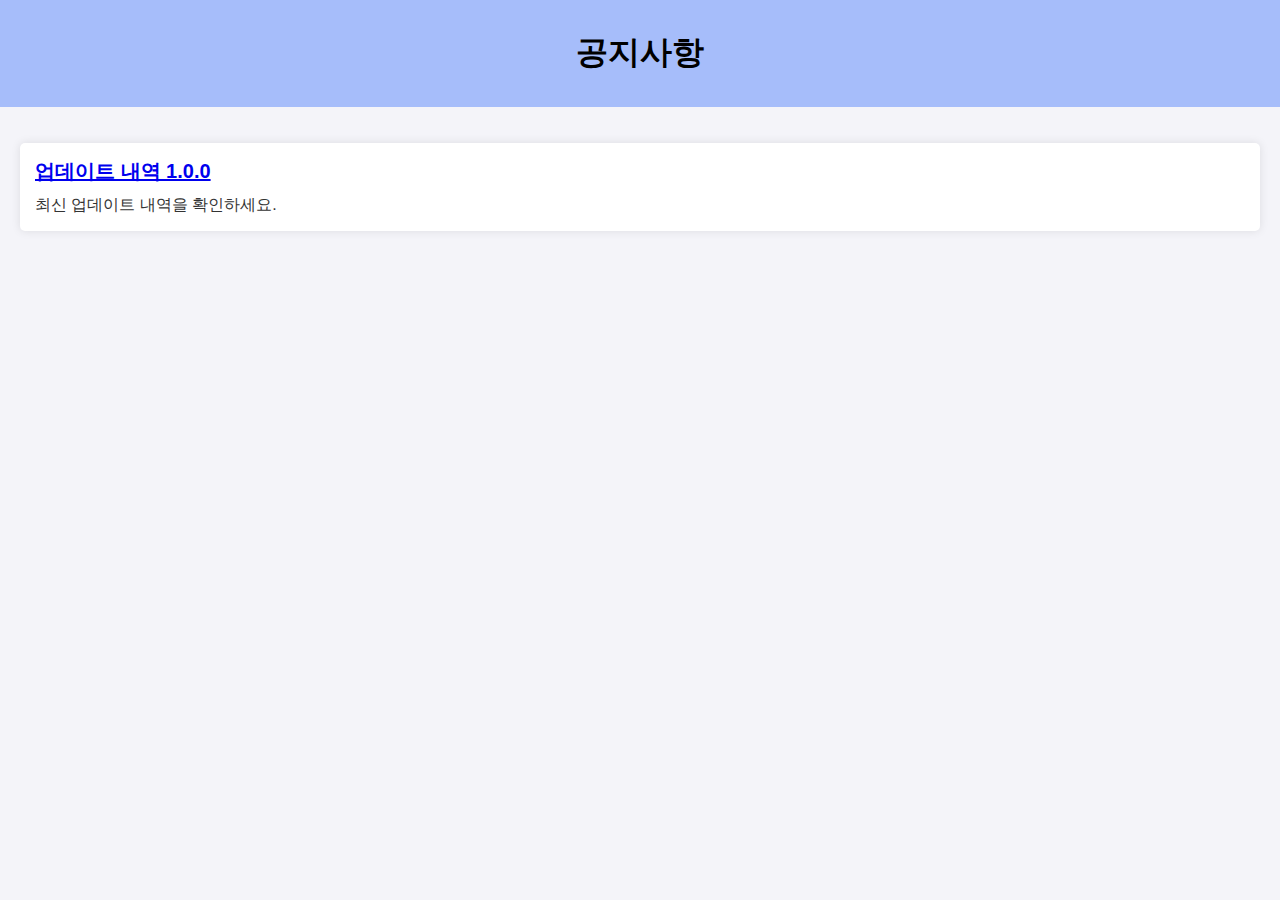
<file: index.html>
<!DOCTYPE html>
<html lang="ko">
<head>
    <meta charset="UTF-8">
    <meta name="viewport" content="width=device-width, initial-scale=1.0">
    <title>공지사항</title>
    <link rel="stylesheet" href="styles.css"> <!-- 외부 CSS 파일 링크 -->
</head>
<body>
    <header>
        <h1>공지사항</h1>
    </header>
    <main>
        <ul class="notice-list">
            <li class="notice-item">
                <a href="detail100.html"><h2>업데이트 내역 1.0.0</h2></a>
                <p>최신 업데이트 내역을 확인하세요.</p>
            </li>
            <!-- <li class="notice-item">
                <a href="detail.html?id=2"><h2>업데이트 내역 1.1.0</h2></a>
            </li>
            <li class="notice-item">
                <a href="detail.html?id=3"><h2>업데이트 내역 v3</h2></a>
            </li> -->
        </ul>
    </main>
</body>
</html>
</file>
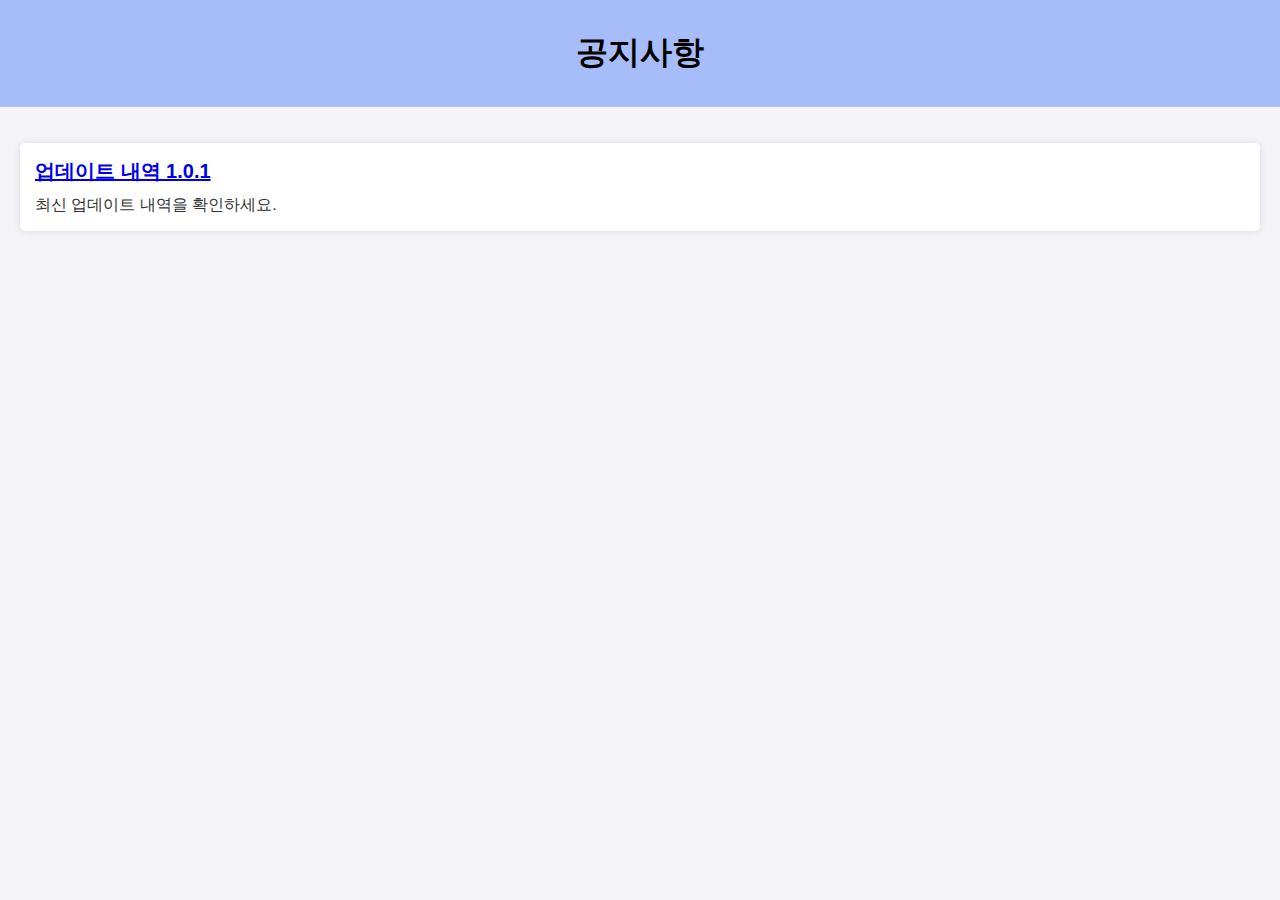
<file: android.html>
<!DOCTYPE html>
<html lang="ko">
<head>
    <meta charset="UTF-8">
    <meta name="viewport" content="width=device-width, initial-scale=1.0">
    <title>공지사항</title>
    <link rel="stylesheet" href="styles.css"> <!-- 외부 CSS 파일 링크 -->
</head>
<body>
    <header>
        <h1>공지사항</h1>
    </header>
    <main>
        <ul class="notice-list">
            <li class="notice-item">
                <a href="androidNotice/detail101.html"><h2>업데이트 내역 1.0.1</h2></a>
                <p>최신 업데이트 내역을 확인하세요.</p>
            </li>
            <!-- <li class="notice-item">
                <a href="detail.html?id=2"><h2>업데이트 내역 1.1.0</h2></a>
            </li>
            <li class="notice-item">
                <a href="detail.html?id=3"><h2>업데이트 내역 v3</h2></a>
            </li> -->
        </ul>
    </main>
</body>
</html>
</file>
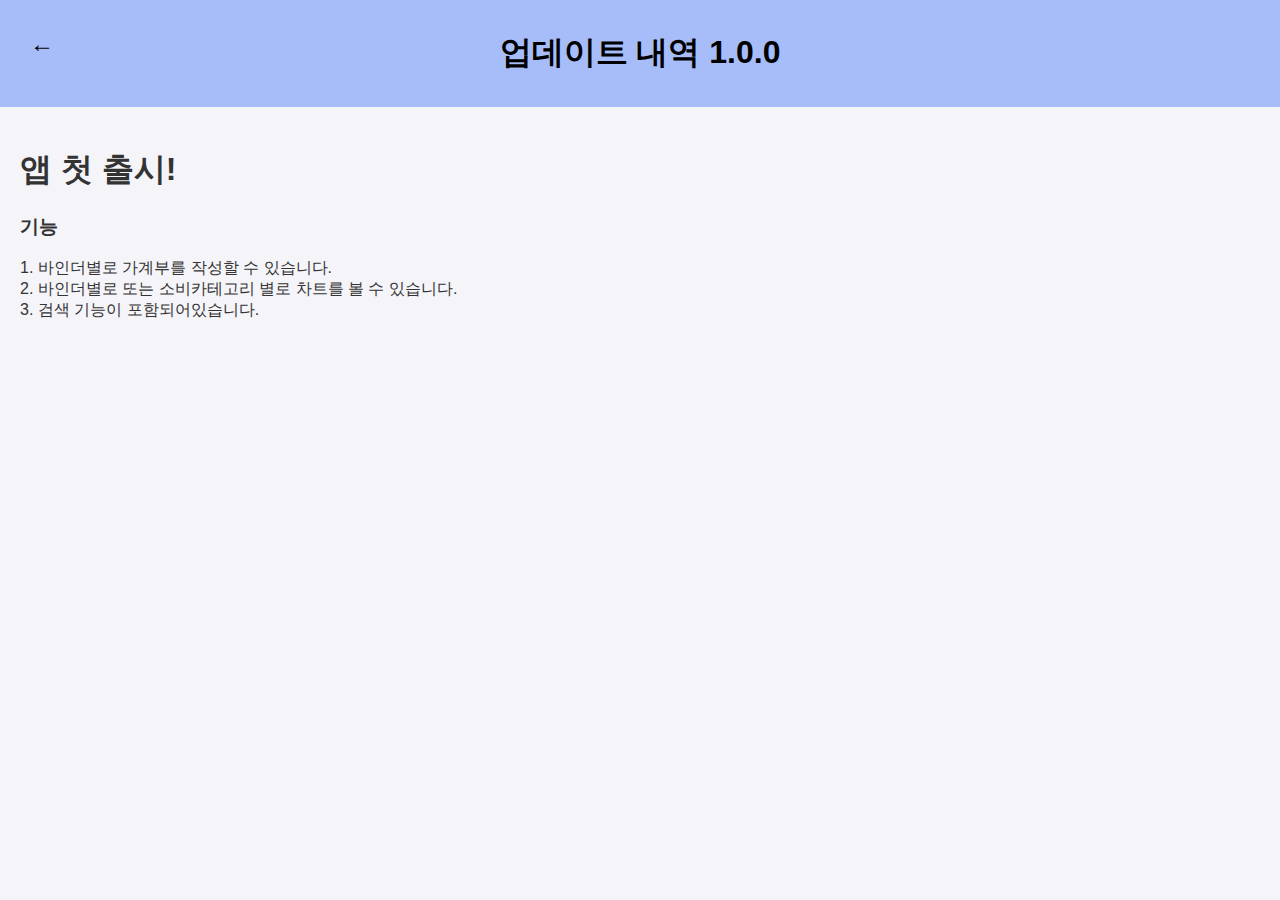
<file: detail100.html>
<!DOCTYPE html>
<html lang="ko">
<head>
    <meta charset="UTF-8">
    <meta name="viewport" content="width=device-width, initial-scale=1.0">
    <title>상세 페이지</title>
    <link rel="stylesheet" href="styles.css"> <!-- 외부 CSS 파일 링크 -->
    <style>
        /* 스타일 시트에 추가된 스타일 */
        .back-button {
            position: absolute;
            top: 20px;
            left: 20px;
            background-color: transparent; /* 투명 배경 */
            color: black; /* 기본 아이콘 색상 */
            padding: 10px;
            border: none;
            font-size: 24px; /* 아이콘 크기 */
            cursor: pointer;
            outline: none;
            transition: color 0.3s; /* 색상 변화에 부드러운 전환 효과 추가 */
        }
        .back-button:hover {
            color: #388E3C; /* 호버 시 색상 */
        }
    </style>
    <script>
        // 페이지 로드 시 실행될 함수
        window.onload = function() {
            // id에 따라 적절한 내용 표시
            var titleElement = document.querySelector('h1');
            var contentElement = document.querySelector('article p');
            titleElement.textContent = '업데이트 내역 1.0.0';
            contentElement.innerHTML = '<h1> 앱 첫 출시!</h1><h3> 기능</h3>1. 바인더별로 가계부를 작성할 수 있습니다.<br>2. 바인더별로 또는 소비카테고리 별로 차트를 볼 수 있습니다.<br>3. 검색 기능이 포함되어있습니다.';

            // 뒤로가기 버튼 클릭 시 이벤트 처리
            var backButton = document.getElementById('backButton');
            backButton.addEventListener('click', function() {
                history.back(); // 브라우저의 이전 페이지로 이동
            });
        };
    </script>
</head>
<body>
    <header>
        <h1>상세 페이지</h1>
        <button id="backButton" class="back-button">&#8592;</button> <!-- 왼쪽 화살표 아이콘 -->
    </header>
    <main>
        <article>
            <h2></h2>
            <p></p>
        </article>
    </main>
</body>
</html>
</file>
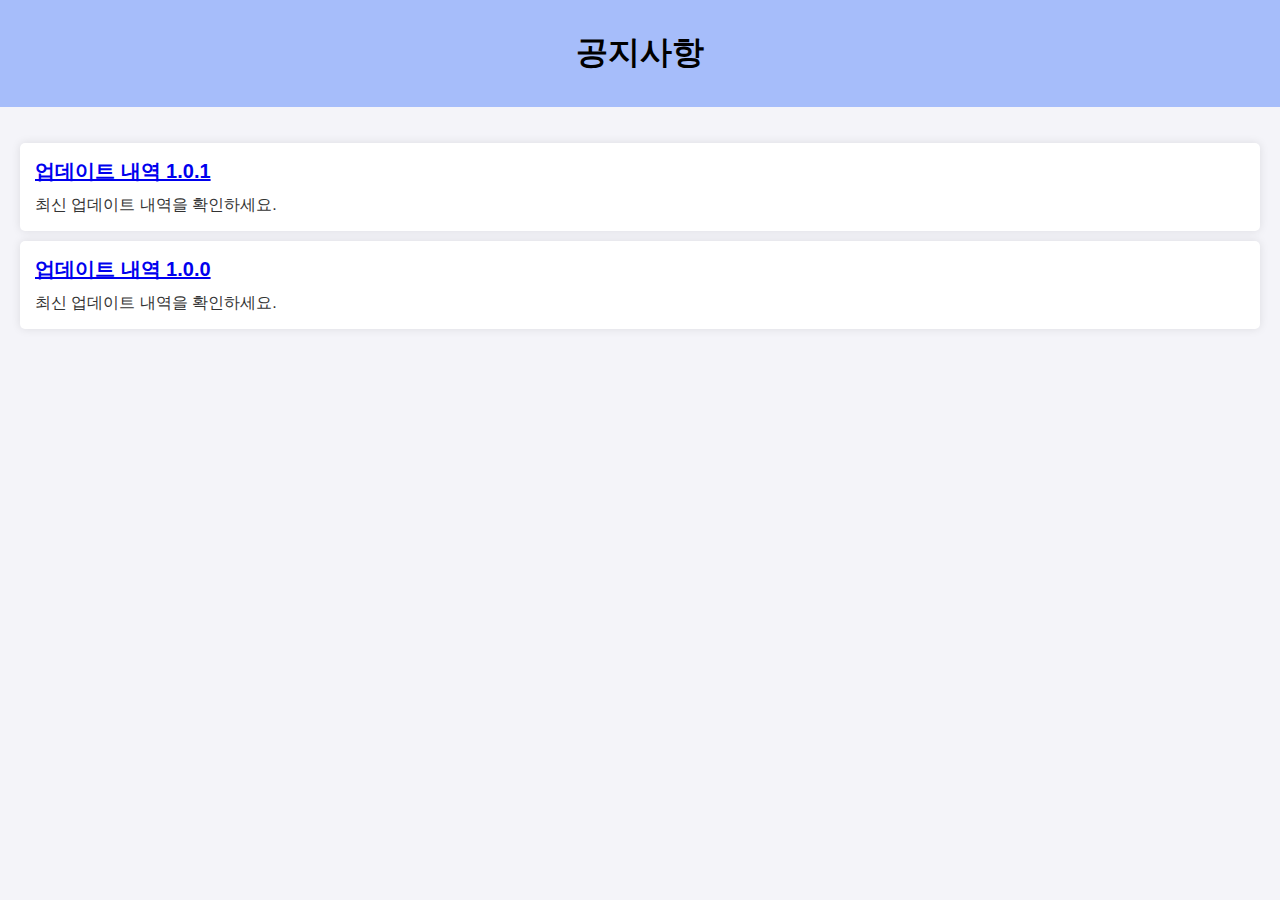
<file: ios.html>
<!DOCTYPE html>
<html lang="ko">
<head>
    <meta charset="UTF-8">
    <meta name="viewport" content="width=device-width, initial-scale=1.0">
    <title>공지사항</title>
    <link rel="stylesheet" href="styles.css"> <!-- 외부 CSS 파일 링크 -->
</head>
<body>
    <header>
        <h1>공지사항</h1>
    </header>
    <main>
        <ul class="notice-list">
            <li class="notice-item">
                <a href="iosNotice/detail101.html"><h2>업데이트 내역 1.0.1</h2></a>
                <p>최신 업데이트 내역을 확인하세요.</p>
            </li>
            <li class="notice-item">
                <a href="iosNotice/detail100.html"><h2>업데이트 내역 1.0.0</h2></a>
                <p>최신 업데이트 내역을 확인하세요.</p>
            </li>
            <!-- <li class="notice-item">
                <a href="detail.html?id=2"><h2>업데이트 내역 1.1.0</h2></a>
            </li>
            <li class="notice-item">
                <a href="detail.html?id=3"><h2>업데이트 내역 v3</h2></a>
            </li> -->
        </ul>
    </main>
</body>
</html>
</file>
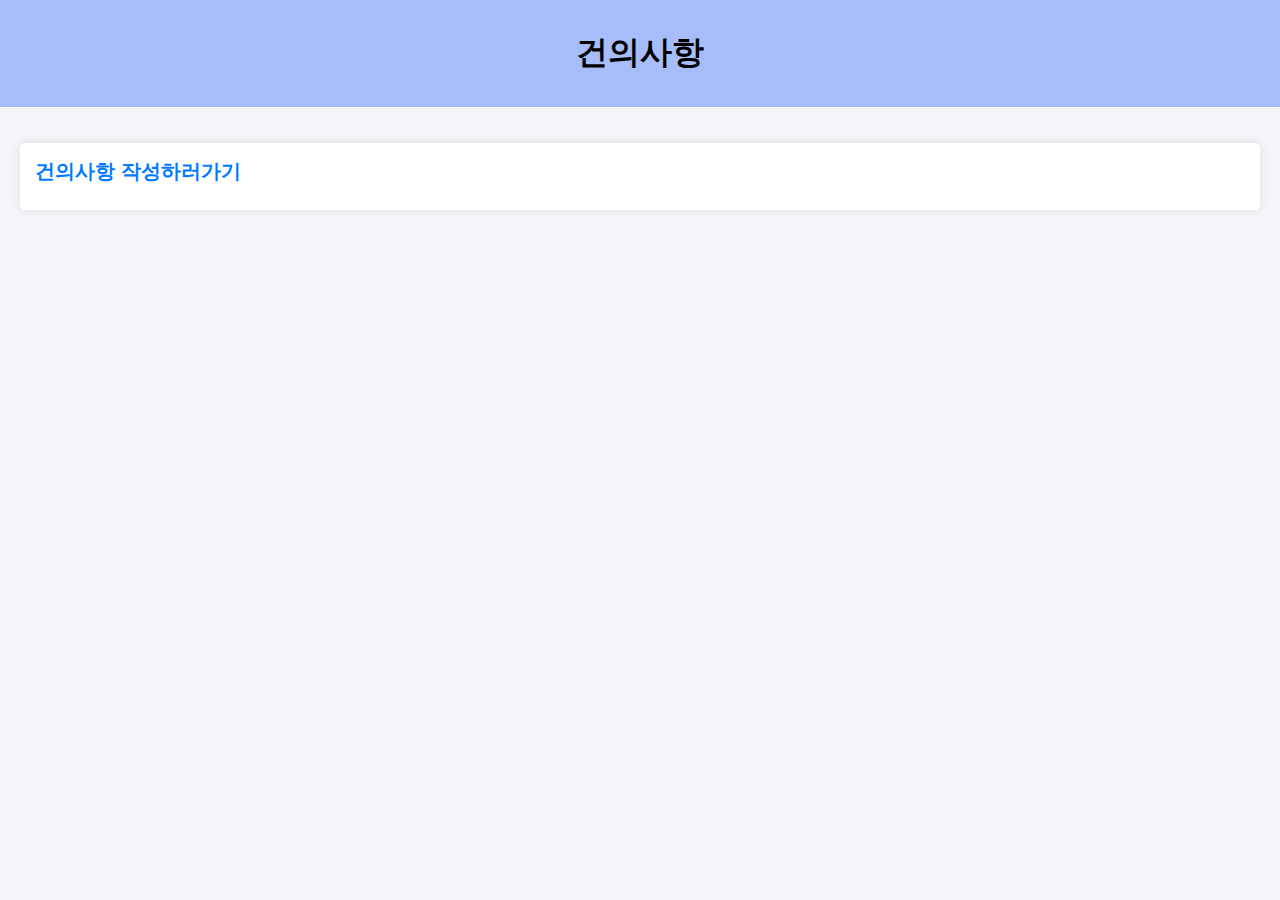
<file: userFeedback.html>
<!DOCTYPE html>
<html lang="ko">
<head>
    <meta charset="UTF-8">
    <meta name="viewport" content="width=device-width, initial-scale=1.0">
    <title>건의사항</title>
    <link rel="stylesheet" href="styles.css"> <!-- 외부 CSS 파일 링크 -->
    <style>
        /* 추가한 CSS 스타일 */
        .notice-item a {
            color: #007bff; /* 링크 색상 */
            text-decoration: none; /* 링크 밑줄 제거 */
        }
        .notice-item a:hover {
            text-decoration: underline; /* 호버 시 밑줄 표시 */
        }
    </style>
</head>
<body>
    <header>
        <h1>건의사항</h1>
    </header>
    <main>
        <ul class="notice-list">
            <li class="notice-item">
                <h2><a href="https://forms.gle/tWcDcuDb8fnAekdXA" target="_blank">건의사항 작성하러가기</a></h2>
            </li>
        </ul>
    </main>
</body>
</html>
</file>
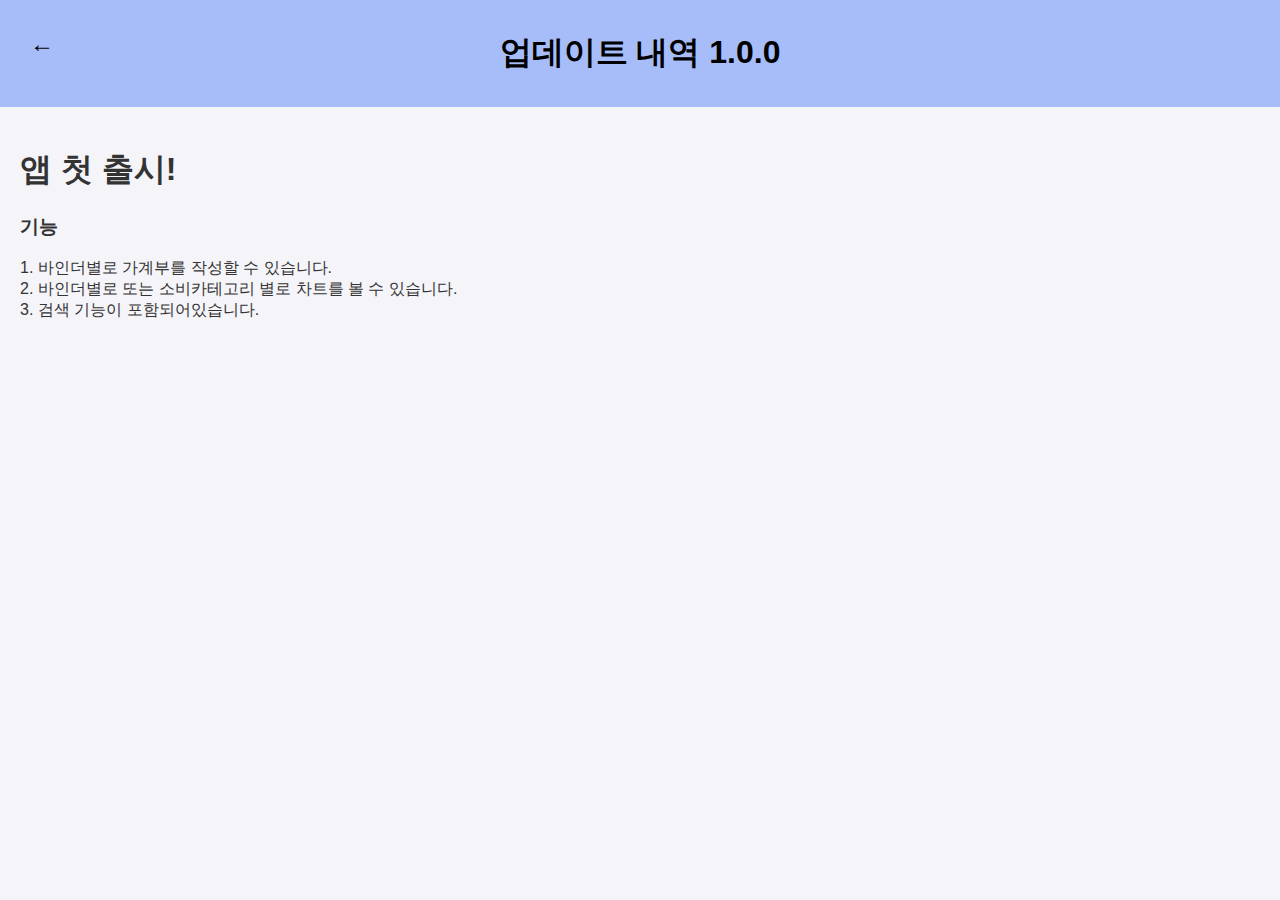
<file: androidNotice/detail100.html>
<!DOCTYPE html>
<html lang="ko">
<head>
    <meta charset="UTF-8">
    <meta name="viewport" content="width=device-width, initial-scale=1.0">
    <title>상세 페이지</title>
    <link rel="stylesheet" href="../styles.css"> <!-- 외부 CSS 파일 링크 -->
    <style>
        /* 스타일 시트에 추가된 스타일 */
        .back-button {
            position: absolute;
            top: 20px;
            left: 20px;
            background-color: transparent; /* 투명 배경 */
            color: black; /* 기본 아이콘 색상 */
            padding: 10px;
            border: none;
            font-size: 24px; /* 아이콘 크기 */
            cursor: pointer;
            outline: none;
            transition: color 0.3s; /* 색상 변화에 부드러운 전환 효과 추가 */
        }
        .back-button:hover {
            color: #388E3C; /* 호버 시 색상 */
        }
    </style>
    <script>
        // 페이지 로드 시 실행될 함수
        window.onload = function() {
            // id에 따라 적절한 내용 표시
            var titleElement = document.querySelector('h1');
            var contentElement = document.querySelector('article p');
            titleElement.textContent = '업데이트 내역 1.0.0';
            contentElement.innerHTML = '<h1> 앱 첫 출시!</h1><h3> 기능</h3>1. 바인더별로 가계부를 작성할 수 있습니다.<br>2. 바인더별로 또는 소비카테고리 별로 차트를 볼 수 있습니다.<br>3. 검색 기능이 포함되어있습니다.';

            // 뒤로가기 버튼 클릭 시 이벤트 처리
            var backButton = document.getElementById('backButton');
            backButton.addEventListener('click', function() {
                history.back(); // 브라우저의 이전 페이지로 이동
            });
        };
    </script>
</head>
<body>
    <header>
        <h1>상세 페이지</h1>
        <button id="backButton" class="back-button">&#8592;</button> <!-- 왼쪽 화살표 아이콘 -->
    </header>
    <main>
        <article>
            <h2></h2>
            <p></p>
        </article>
    </main>
</body>
</html>
</file>
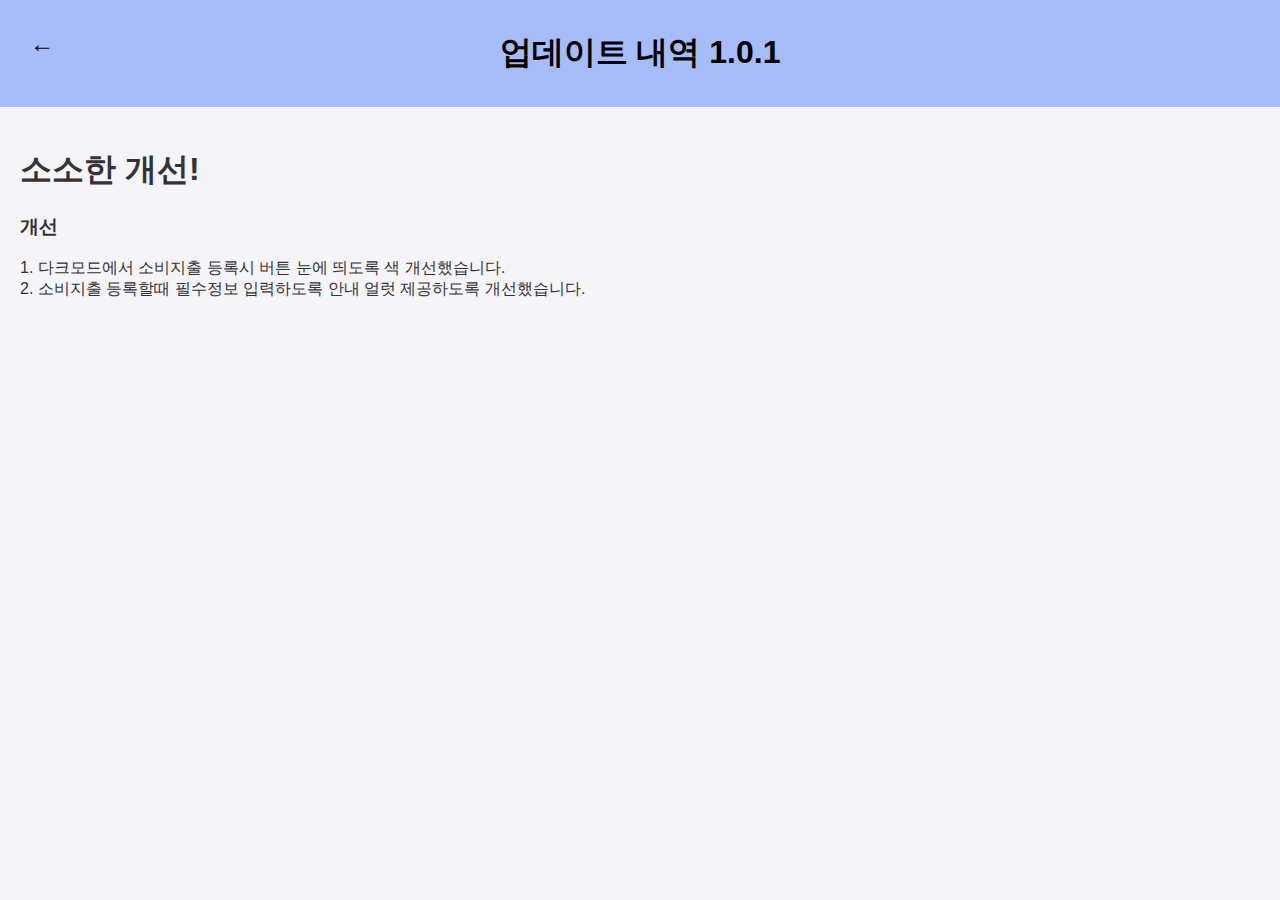
<file: iosNotice/detail101.html>
<!DOCTYPE html>
<html lang="ko">
<head>
    <meta charset="UTF-8">
    <meta name="viewport" content="width=device-width, initial-scale=1.0">
    <title>상세 페이지</title>
    <link rel="stylesheet" href="../styles.css"> <!-- 외부 CSS 파일 링크 -->
    <style>
        /* 스타일 시트에 추가된 스타일 */
        .back-button {
            position: absolute;
            top: 20px;
            left: 20px;
            background-color: transparent; /* 투명 배경 */
            color: black; /* 기본 아이콘 색상 */
            padding: 10px;
            border: none;
            font-size: 24px; /* 아이콘 크기 */
            cursor: pointer;
            outline: none;
            transition: color 0.3s; /* 색상 변화에 부드러운 전환 효과 추가 */
        }
        .back-button:hover {
            color: #388E3C; /* 호버 시 색상 */
        }
    </style>
    <script>
        // 페이지 로드 시 실행될 함수
        window.onload = function() {
            // id에 따라 적절한 내용 표시
            var titleElement = document.querySelector('h1');
            var contentElement = document.querySelector('article p');
            titleElement.textContent = '업데이트 내역 1.0.1';
            contentElement.innerHTML = '<h1> 소소한 개선!</h1><h3> 개선</h3>1. 다크모드에서 소비지출 등록시 버튼 눈에 띄도록 색 개선했습니다.<br>2. 소비지출 등록할때 필수정보 입력하도록 안내 얼럿 제공하도록 개선했습니다.';

            // 뒤로가기 버튼 클릭 시 이벤트 처리
            var backButton = document.getElementById('backButton');
            backButton.addEventListener('click', function() {
                history.back(); // 브라우저의 이전 페이지로 이동
            });
        };
    </script>
</head>
<body>
    <header>
        <h1>상세 페이지</h1>
        <button id="backButton" class="back-button">&#8592;</button> <!-- 왼쪽 화살표 아이콘 -->
    </header>
    <main>
        <article>
            <h2></h2>
            <p></p>
        </article>
    </main>
</body>
</html>
</file>
<file: styles.css>
body {
    font-family: Arial, sans-serif;
    margin: 0;
    padding: 0;
    background-color: #f4f4f9;
    color: #333;
}

header {
    background-color: #A6BDFA;
    color: black;
    padding: 10px 0;
    text-align: center;
}

main {
    padding: 20px;
}

.notice-list {
    list-style-type: none;
    padding: 0;
}

.notice-item {
    background: white;
    padding: 15px;
    margin-bottom: 10px;
    border-radius: 5px;
    box-shadow: 0 0 10px rgba(0, 0, 0, 0.1);
}

.notice-item h2 {
    margin: 0 0 10px;
    font-size: 1.25em;
}

.notice-item p {
    margin: 0;
}
</file>
